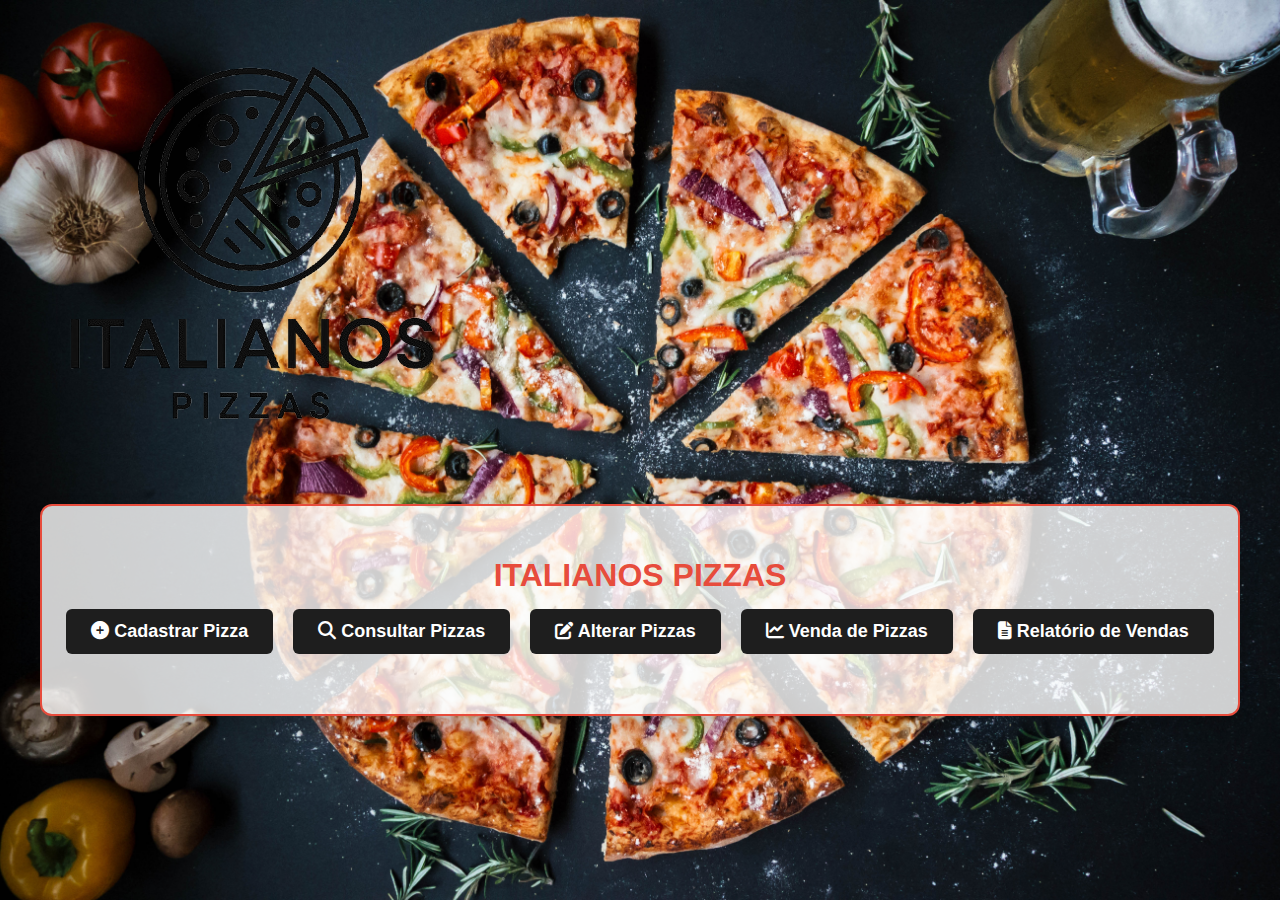
<file: index.html>
<!DOCTYPE html>
<html lang="en">
<head>
    <meta charset="UTF-8">
    <meta name="viewport" content="width=device-width, initial-scale=1.0">
    <link rel="stylesheet" href="https://cdnjs.cloudflare.com/ajax/libs/font-awesome/6.5.0/css/all.min.css">
    <link rel="stylesheet" href="pizzaria.css">
    <title>Pizzaria</title>
</head>
<body>
    <header class="header-logo">
    <img src="Logo_Minimalista_de_Pizzaria__1_-removebg-preview.png" alt="Logo Italianos Pizzas" />
  </header>

  <div class="container">
    <h1>ITALIANOS PIZZAS</h1>
    <div class="menu">
        <button onclick="mostrarSecao('cadastro')"><i class="fas fa-plus-circle"></i> Cadastrar Pizza</button>
        <button onclick="mostrarSecao('consulta')"><i class="fas fa-search"></i> Consultar Pizzas</button>
        <button onclick="mostrarSecao('alterar')"><i class="fas fa-edit"></i> Alterar Pizzas</button>
        <button onclick="mostrarSecao('venda')"><i class="fas fa-chart-line"></i> Venda de Pizzas</button>
        
        <button onclick="gerarRelatorioVendas()"><i class="fas fa-file-alt"></i> Relatório de Vendas</button>
    </div>

    <!--Seção de Cadastrar Pizzas-->
    <div id="cadastro" class="hidden">
        <h2>Cadastrar Pizzas</h2>
        <div class="form-group">
            <label for="nome">Nome:</label>
            <input type="text" id="nome" placeholder="Digite o nome da pizza">
        </div>
        <div class="form group">
            <label for="ingredientes">Ingredientes:</label>
            <input type="text" id="ingredientes" placeholder="Digite os ingredientes">
        </div>
        <div class="form-group">
            <label for="preco">Preço:</label>
            <input type="number" id="preco" placeholder="Digite o preço:">
        </div>
        <button onclick="cadastrarPizza()">Cadastrar Pizza</button>
        <p id="cadastrofeito"></p>
    </div>

    <!--Seção de Consulta-->
    <div id="consulta" class="hidden">
        <h2>Consultar Pizzas</h2>
        <div class="form-group">
            <input type="text" id="pesquisa" placeholder="Digite o nome da pizza" oninput="buscarPizza()">
            <table>
                <thead>
                    <tr>
                        <th>Nome</th>
                        <th>Ingredientes</th>
                        <th>Preço</th>
                    </tr>
                </thead>
                <tbody id="lista-pizzas"></tbody>
            </table>
        </div>
    </div>

    <!--Seção de Alteração-->
    <div id="alterar" class="hidden">
        <h2>Alterar Pizzas</h2>
        <p id="buscalterarfeito"></p>
        <input type="text" id="busca-alterar" placeholder="Buscar por nome da pizza" oninput="buscarPizzaParaAlterar()">
        <div id="form-alterar" class="hidden">
            <div class="form-group">
                <label for="novo-nome">Novo Sabor:</label>
                <input type="text" id="novo-nome" placeholder="Digite o novo sabor da pizza">
            </div>
            <div class="form-group">
                <label for="novo-ingrediente">Novos ingredientes:</label>
                <input type="text" id="novo-ingrediente" placeholder="Digite os novos ingredientes">
            </div>
            <div class="form-group">
                <label for="novo-preco">Novo Preço:</label>
                <input type="number" id="novo-preco" placeholder="Digite o novo preço">
            </div>
            <button onclick="alterarPizza()">Salvar Alterações</button>
        </div>
        <p id="alterarfeito"></p>
    </div>

    <!--Seção de Venda-->
    <div id="venda" class="hidden">
        <h2>Venda de Pizzas</h2>
        <div class="form-group">
            <label for="venda-nome">Sabor da Pizza:</label>
            <input type="text" id="venda-nome" placeholder="Digite o sabor da pizza">
        </div>
        <div class="form-group">
            <label for="venda-preco">Preço(R$):</label>
            <input type="number" id="venda-preco" placeholder="Digite o preço das pizzas">
        </div>
        <div class="form-group">
            <label for="venda-cliente">Nome do Cliente:</label>
            <input type="text" id="venda-cliente" placeholder="Digite o nome do cliente">
        </div>
        <button onclick="registrarVenda()">Registrar Venda</button>
        <p id="vender"></p>
        <h3>Pizzas Vendidas</h3>
        <ul id="lista-vendas">
        </ul>
    </div>

    <!--Área do relatório-->
    <div id="relatorio-vendas" class="hidden">
        <h3>Relatório de Vendas</h3>
        <p id="relato"></p>
        <table>
            <thead>
                <tr>
                    <th>Sabor</th>
                    <th>Preço</th>
                    <th>Cliente</th>
                </tr>
            </thead>
            <tbody id="tabela-relatorio-vendas"></tbody>
        </table>
    </div>
</div>
    <script src="pizzaria.js"></script>
</body>
</html>
</file>
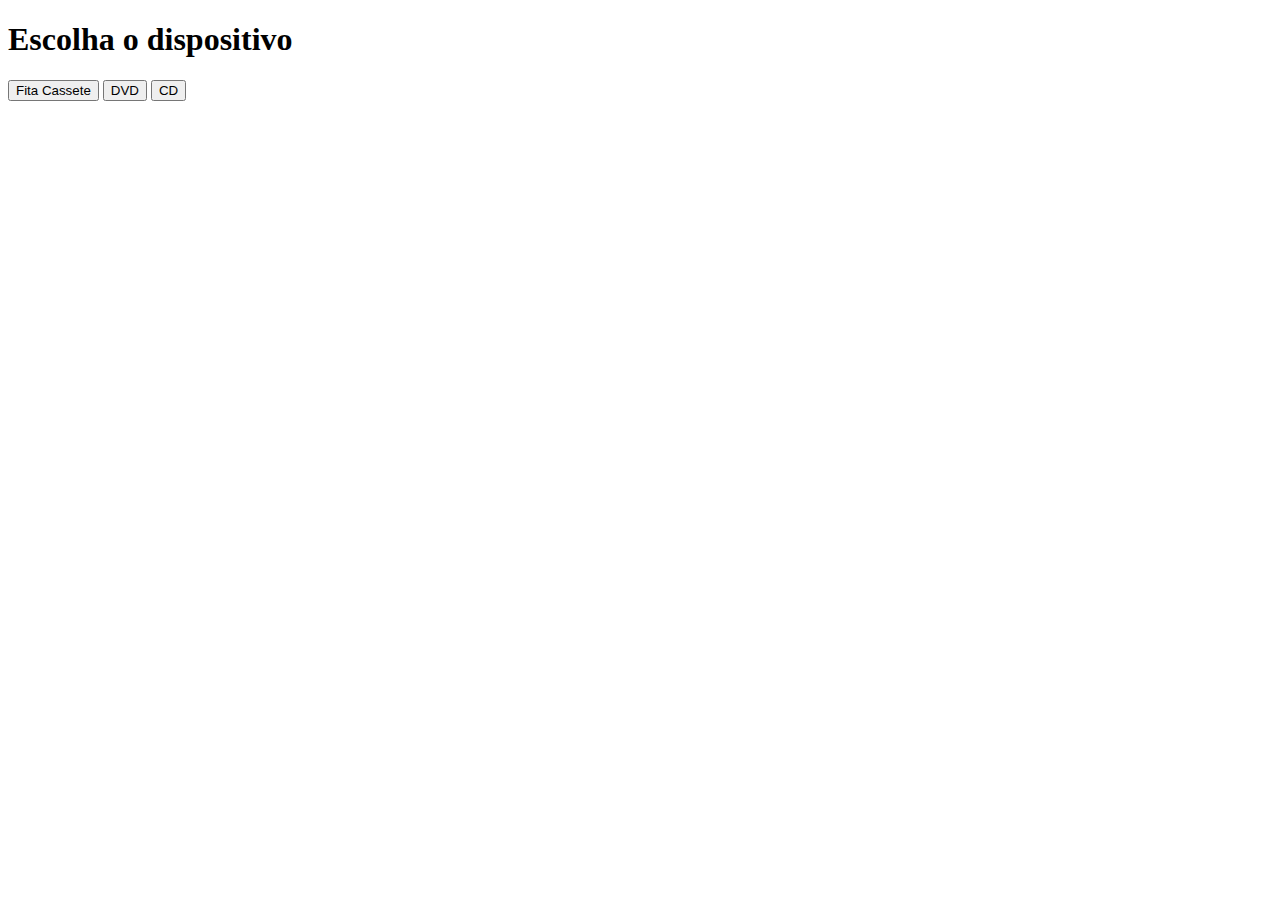
<file: des2.html>
<!DOCTYPE html>
<html lang="en">
<head>
    <meta charset="UTF-8">
    <meta name="viewport" content="width=device-width, initial-scale=1.0">
    <title>Dispositivos Antigos</title>
</head>
<body>
    <h1>Escolha o dispositivo</h1>
    <button onclick="cassete()">Fita Cassete</button>
    <button onclick="dvd()">DVD</button>
    <button onclick="cd()">CD</button>
    <p id="resultado"></p>

    <script>
        function cassete() {
            resultado = "A fita cassete, também conhecida como K7 ou compact cassette, é um formato de mídia analógica para gravação de áudio. Ela consiste em uma fita magnética dentro de uma carcaça plástica com dois carretéis, permitindo a gravação e reprodução de áudio."
        }

        function dvd() {
            resultado = "Um DVD (Digital Versatile Disc, ou Disco Digital Versátil em português) é um disco óptico que armazena dados digitais, como filmes, músicas, programas de computador e outros arquivos. Comparado a um CD (Compact Disc), o DVD possui uma capacidade de armazenamento maior, permitindo armazenar mais informações, como vídeos de alta qualidade. "
        }  

        function cd() {
            resultado = "CD pode significar duas coisas: Compact Disc (disco compacto), um formato de armazenamento de dados óptico, ou change directory (mudar de diretório), um comando usado em sistemas operacionais para alterar o diretório de trabalho atual."
        }
        document.getElementById("resultado").innerHTML
    </script>
</body>
</html>
</file>
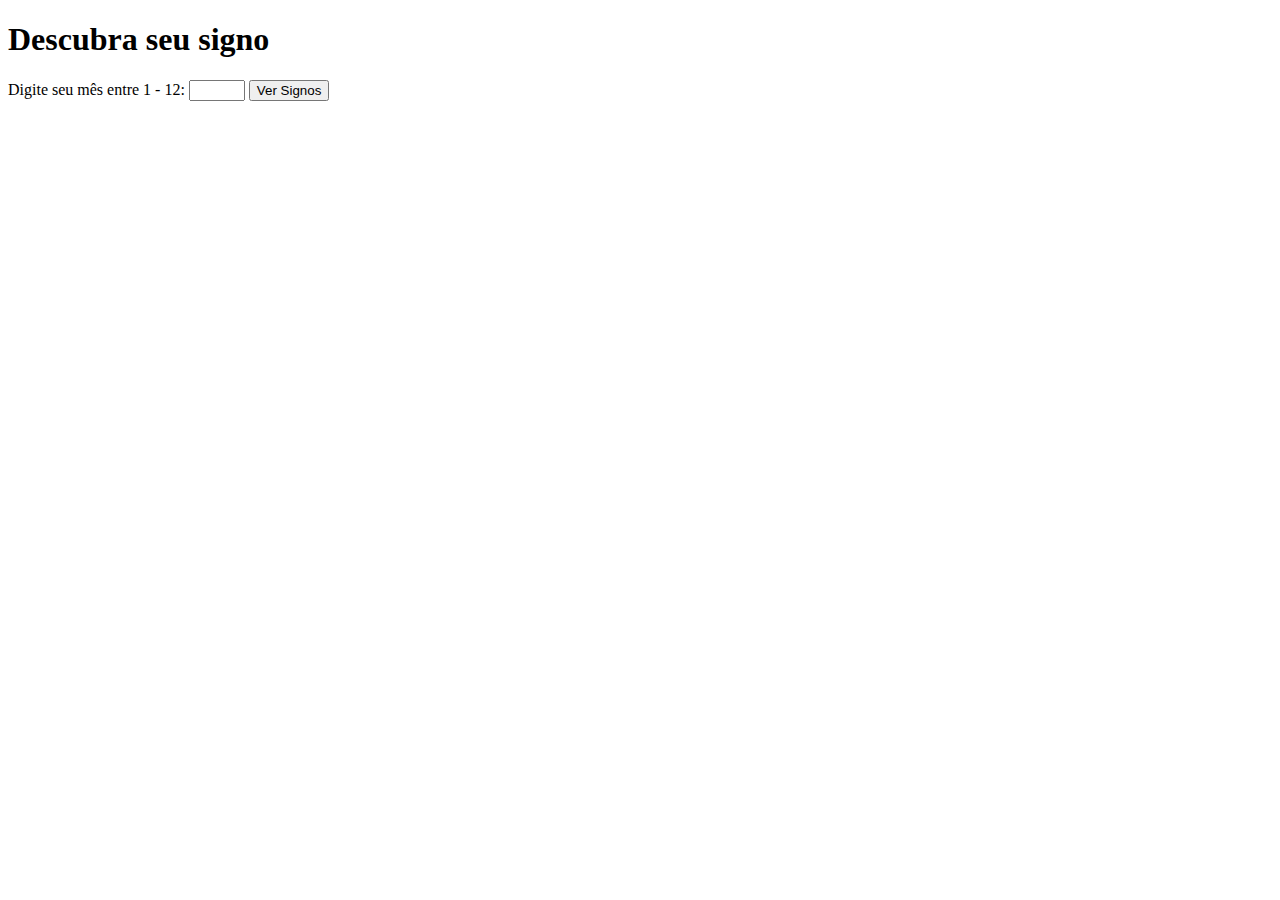
<file: ex1.html>
<!DOCTYPE html>
<html lang="en">
<head>
    <meta charset="UTF-8">
    <meta name="viewport" content="width=device-width, initial-scale=1.0">
    <title>Atividade de Signos</title>
</head>
<body>
    <h1>Descubra seu signo</h1>

    Digite seu mês entre 1 - 12: <input type="number" id="signo" min="1" max="12">
    <button onclick="exibirsignos()">Ver Signos</button>
    <p id="resultado"></p>

    <script>
        function exibirsignos() {
            let mes = parseInt(document.getElementById("signo").value);
            let resultado;

            switch(mes) {
                case 1:
                resultado = "Capricórnio e Aquário";
                break;
                case 2:
                resultado = "Aquário e Peixes";
                break;
                default:
                resultado = "Mês inválido"
            }
            document.getElementById("resultado").innerHTML = `O mês selecionado foi ${mes} e o signo é ${resultado}`
        }
    </script>
</body>
</html>
</file>
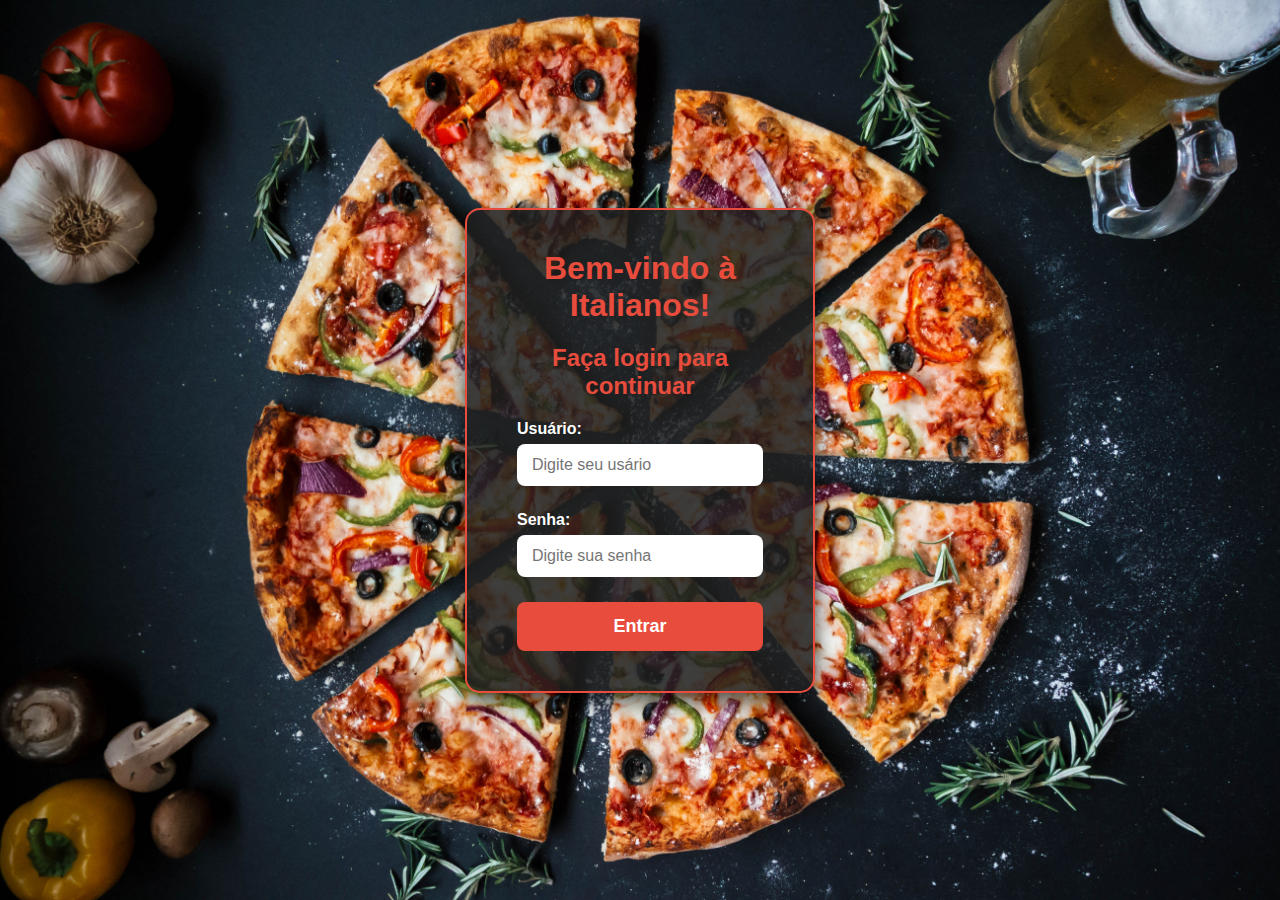
<file: login.html>
<!DOCTYPE html>
<html lang="en">
<head>
    <meta charset="UTF-8">
    <meta name="viewport" content="width=device-width, initial-scale=1.0">
    <link rel="stylesheet" href="login.css">
    <title>Italianos Pizzas</title>
</head>
<body>
    
    <div id="login" class="container">
            <h1>Bem-vindo à Italianos!</h1>
            <h2>Faça login para continuar</h2>
            <div class="form-group">
                <label for="usuario">Usuário:</label>
                <input type="text" id="usuario" placeholder="Digite seu usário">
            </div>
            <div class="form-group">
                <label for="senha">Senha:</label>
                <input type="password" id="senha" placeholder="Digite sua senha">
            </div>
            <p><button onclick="validarLogin()">Entrar</button></p>
            <p id="mensagem" class="mensagem hidden"></p>

        </div>

        <script src="pizzaria.js"></script>
</body>
</html>
</file>
<file: pizzaria.css>
* {
  box-sizing: border-box;
  font-family: 'Ubuntu', Verdana, Geneva, Tahoma, sans-serif;
}

html, body {
  height: 100%;
  margin: 0;
  padding: 0;
}

body {
  min-height: 100vh; /* garante altura mínima da tela inteira */
  background-image: url('Pizza-3007395.jpg'); /* ou o caminho que você usar */
  background-size: cover;
  background-position: center;
  background-repeat: no-repeat;
  color: #1e1e1e;
}

/* Container principal */
.container {
  max-width: 1200px;
  margin: auto;
  padding: 30px;
  border-radius: 12px;
  box-shadow: 0 8px 20px rgba(0, 0, 0, 0.2);
  border: 2px solid #e74c3c;
  
  background-color: rgba(255, 255, 255, 0.8); /* branco com 80% de opacidade */
}

/* Títulos */
h1, h2 {
  text-align: center;
  color: #e74c3c; /* vermelho escuro vibrante */
  font-weight: bold;
  margin-bottom: 15px;
}

/* Menu de navegação */
.menu {
  display: flex;
  justify-content: center; /* centraliza horizontalmente */
  gap: 20px;              /* espaço entre os botões */
  flex-wrap: nowrap;      /* evita quebra para múltiplas linhas */
  margin-bottom: 30px;
}

.menu button {
  padding: 12px 25px;
  border: none;
  border-radius: 6px;
  background-color: #1e1e1e;
  color: white;
  font-size: 18px;
  font-weight: bold;
  cursor: pointer;
  transition: background-color 0.3s;
  white-space: nowrap; /* impede o texto quebrar linha */
}

.menu button:hover {
  background-color: #e74c3c;
}

/* Grupos de formulário*/
.form-group {
  margin-bottom: 20px;
}

label {
  display: block;
  margin-bottom: 5px;
  font-weight: bold;
  color: #1e1e1e;
}

/* Campos de entrada */
input {
  width: 100%;
  padding: 12px;
  border: 1px solid #ccc;
  border-radius: 6px;
  font-size: 16px;
}

/* Botões gerais */
button {
  width: 100%;
  padding: 12px;
  background-color: #1e1e1e;
  color: white;
  border: none;
  border-radius: 6px;
  font-size: 16px;
  cursor: pointer;
  transition: 0.3s;
}

button:hover {
  background-color: #e74c3c;
}

/* Tabelas */
table {
  width: 100%;
  border-collapse: collapse;
  margin-top: 20px;
}

th, td {
  border: 1px solid #ccc;
  padding: 10px;
  text-align: left;
}

th {
  background-color: #1e1e1e;
  color: white;
}

/* Ícones */
.icon {
  margin-right: 6px;
}

/* Esconder elementos */
.hidden {
  display: none !important;
}

/* Mensagens de sucesso e erro */
.mensagem {
  padding: 10px;
  margin-top: 15px;
  border-radius: 6px;
  font-weight: bold;
  font-size: 16px;
  text-align: center;
}

.mensagem.sucesso {
  background-color: #d4edda;
  color: #155724;
}

.mensagem.erro {
  background-color: #f8d7da;
  color: #721c24;
}
</file>
<file: login.css>
* {
  box-sizing: border-box;
  font-family: 'Ubuntu', Verdana, Geneva, Tahoma, sans-serif;
  margin: 0;
  padding: 0;
}

html, body {
  height: 100%;
  background-image: url('Pizza-3007395.jpg'); /* ajuste o caminho conforme sua pasta */
  background-size: cover;
  background-position: center;
  background-repeat: no-repeat;
  color: #eee;
}

body {
  display: flex;
  justify-content: center;
  align-items: center;
  min-height: 100vh;
}

.container {
  background-color: rgba(30, 30, 30, 0.85); /* preto translúcido */
  padding: 40px 50px;
  border-radius: 15px;
  box-shadow: 0 8px 20px rgba(0, 0, 0, 0.7);
  width: 350px;
  text-align: center;
  border: 2px solid #e74c3c; /* vermelho */
}

h1, h2 {
  margin-bottom: 20px;
  color: #e74c3c;
  font-weight: 700;
}

label {
  display: block;
  margin: 15px 0 6px 0;
  font-weight: 600;
  color: #fff;
  text-align: left;
}

input[type="text"],
input[type="password"] {
  width: 100%;
  padding: 12px 15px;
  border-radius: 8px;
  border: none;
  font-size: 16px;
  margin-bottom: 10px;
}

input[type="text"]:focus,
input[type="password"]:focus {
  outline: 2px solid #e74c3c;
  background-color: #2a2a2a;
  color: #fff;
}

button {
  width: 100%;
  padding: 14px;
  background-color: #e74c3c;
  border: none;
  border-radius: 8px;
  color: white;
  font-size: 18px;
  font-weight: 700;
  cursor: pointer;
  transition: background-color 0.3s;
  margin-top: 15px;
}

button:hover {
  background-color: #c0392b;
}

.mensagem {
  margin-top: 15px;
  font-weight: 600;
  color: #f1c40f; /* amarelo para destaque */
}

.hidden {
  display: none;
}
</file>
